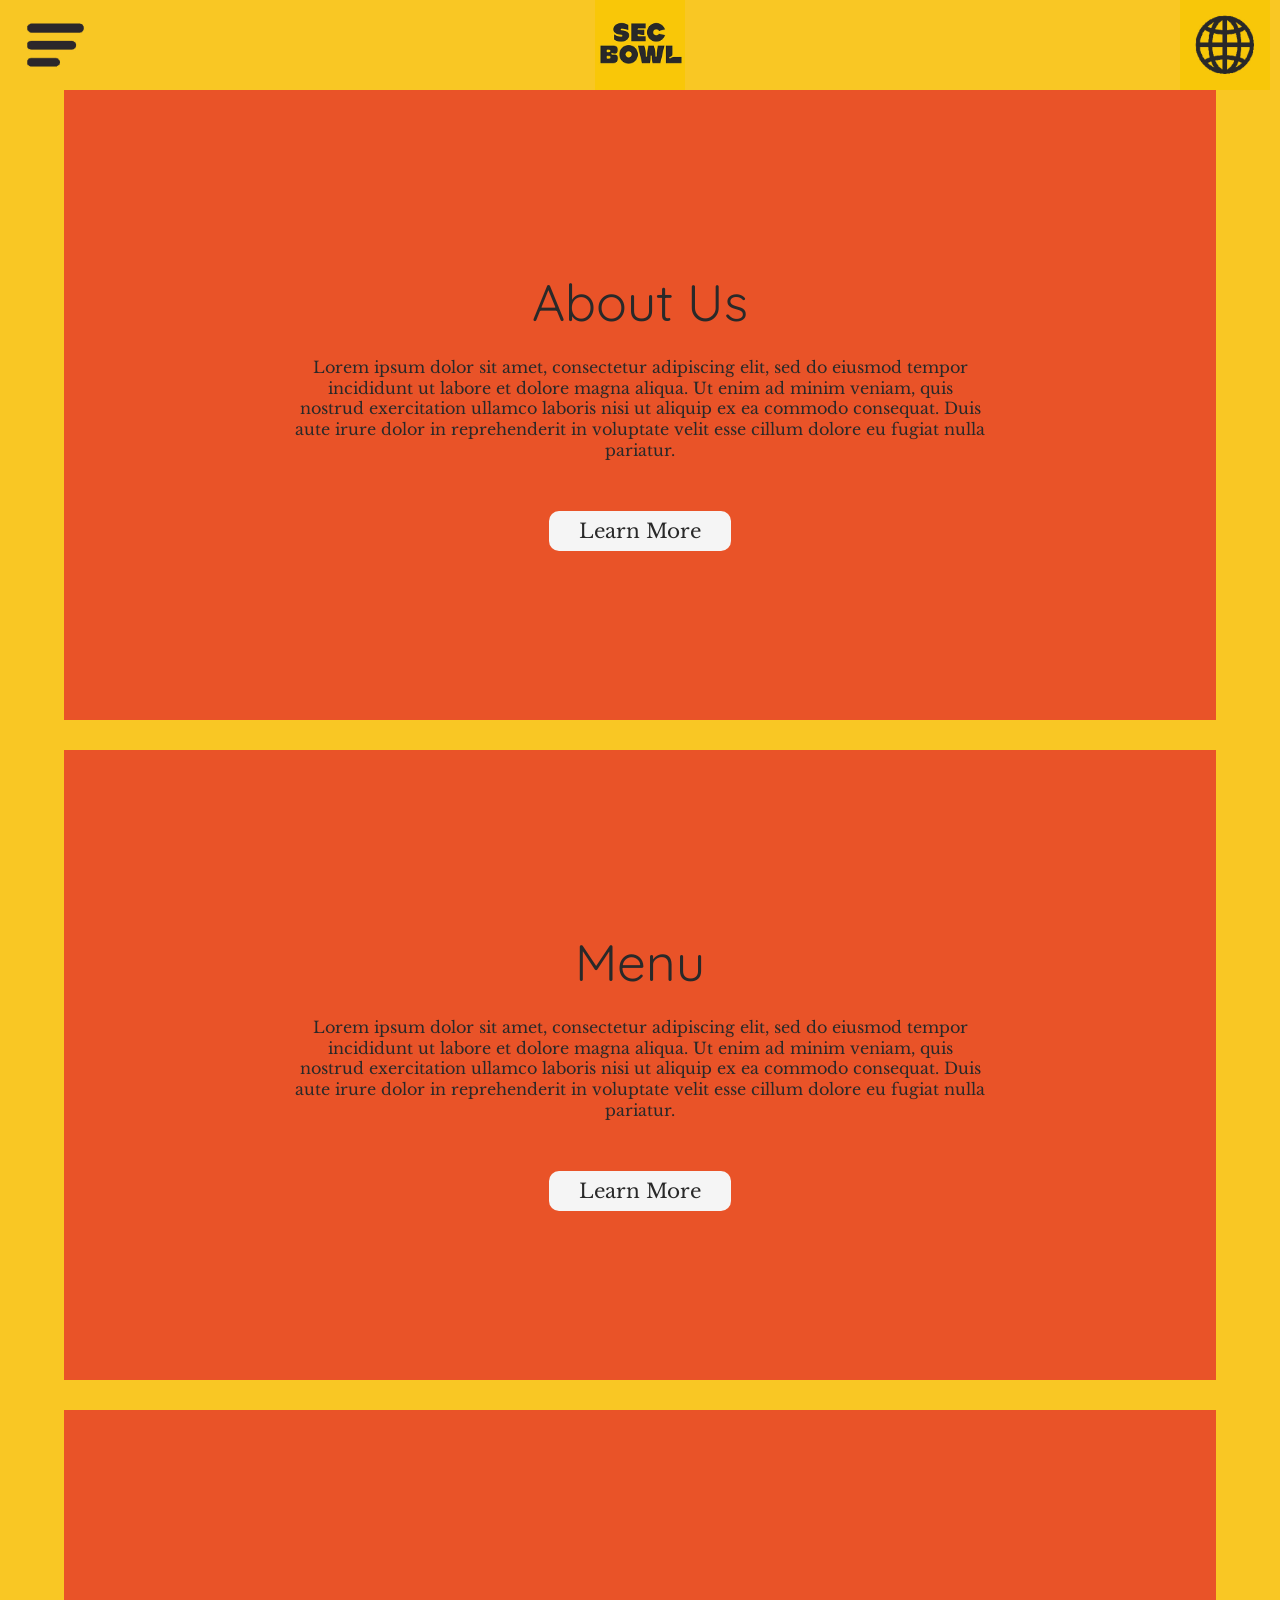
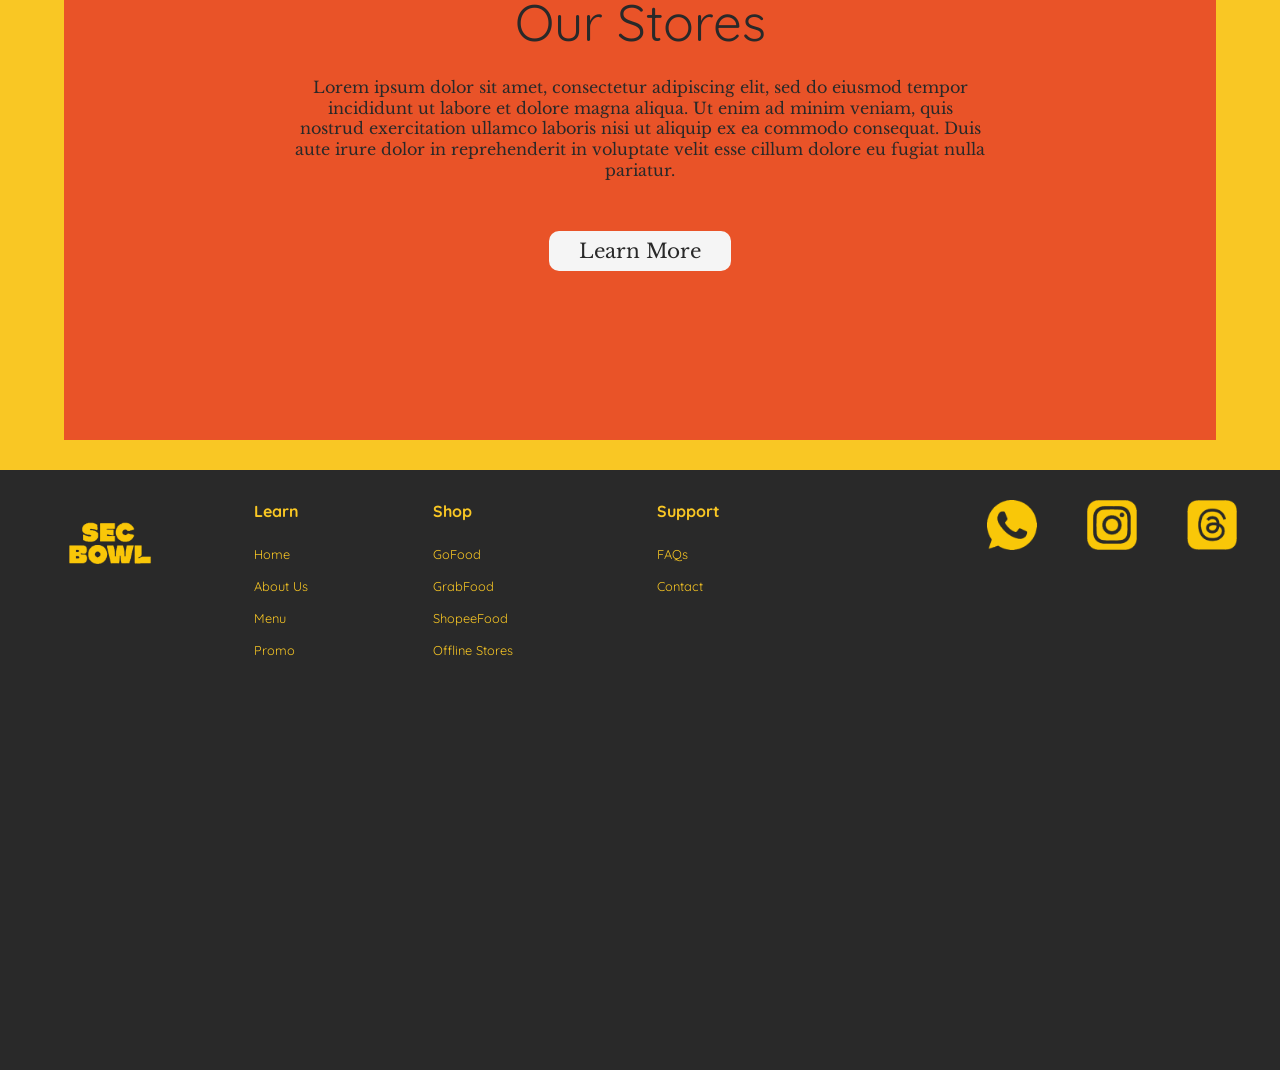
<file: secbowl-web/index.html>
<!DOCTYPE html>
<html>
 <head>
  <title>Secbowl</title>
    <link rel="preconnect" href="https://fonts.googleapis.com">
    <link rel="preconnect" href="https://fonts.gstatic.com" crossorigin>
    <link href="https://fonts.googleapis.com/css2?family=Libre+Baskerville:ital,wght@0,400..700;1,400..700&family=Quicksand:wght@300..700&display=swap" rel="stylesheet">
    <link rel="stylesheet" href="assets/styles.css" />
    <script src="assets/data.js"></script>
 </head>

 <body>
    <!-- Ini slide in menu -->
    <div id="slideInMenyu" style="left: -300px">
      <div class="mnCnt">
        <div id="mnHome" class="eachMenu">Home</div>
        <div id="mnAbout" class="eachMenu">About Us</div>
        <div id="mnFood" class="eachMenu">Food Menu</div>
        <div id="mnLocations" class="eachMenu">Locations</div>
      </div>
    </div>
    <!-- slide in menu end -->

    <div id="geser" style="left: 0">
      <header>
        <main>
          <div id="klikuntukmenu" class="menuleft" >
          <img src="assets/images/menu.jpg" width="90px" class="menu">
          </div>
          <div>
          <img src="assets/images/logo.jpg" width="90px" class="logo">
          </div>
          <div class="translateright">
          <img src="assets/images/translate.jpg" width="90px" class="translate">
          </div>
        </main>
      </header>

      <div id="pageRendered"></div>

      <footer class="footer">
        <section>
        <!-- buka -->
          <div class="columns">
            <div class="column logo-footer">
              <img src="assets/images/logoreverse.jpg" width="90px">
            </div>

            <div class="column">
              <div class="TitleC">Learn</div>
              <a class="TextC">Home</a>
              <a class="TextC">About Us</a>
              <a class="TextC">Menu</a>
              <a class="TextC">Promo</a>
            </div>

            <div class="column">
              <div class="TitleC">Shop</div>
              <a class="TextC">GoFood</a>
              <a class="TextC">GrabFood</a>
              <a class="TextC">ShopeeFood</a>
              <a class="TextC">Offline Stores</a>
            </div>

            <div class="column">
              <div class="TitleC">Support</div>
              <a class="TextC">FAQs</a>
              <a class="TextC">Contact</a>
            </div>

              <div class="column spacer"></div>
              
            <div class="column socialsocial">
              <a target="_blank" href="https://wa.me/6281383242358" class="social-logo"><img src="assets/images/whatsapp.jpg"></a>
            </div>
            <div class="column socialsocial">
              <a target="_blank" href="https://instagram.com/chryl" class="social-logo"><img src="assets/images/instagram.jpg"></a>
            </div>
            <div class="column socialsocial">
              <a class="social-logo"><img src="assets/images/threads.jpg"></a>
            </div>
            <div class="column socialsocial">
              <a class="social-logo"><img src="assets/images/in.jpg"></a>
            </div>
          </div> 
            <!-- tutup -->
        </section>
      </footer>

    </div>  
    <!-- from <div id="geser" style="left: 0"> -->
 </body>

</html>
<script src="assets/script.js"></script>
</file>
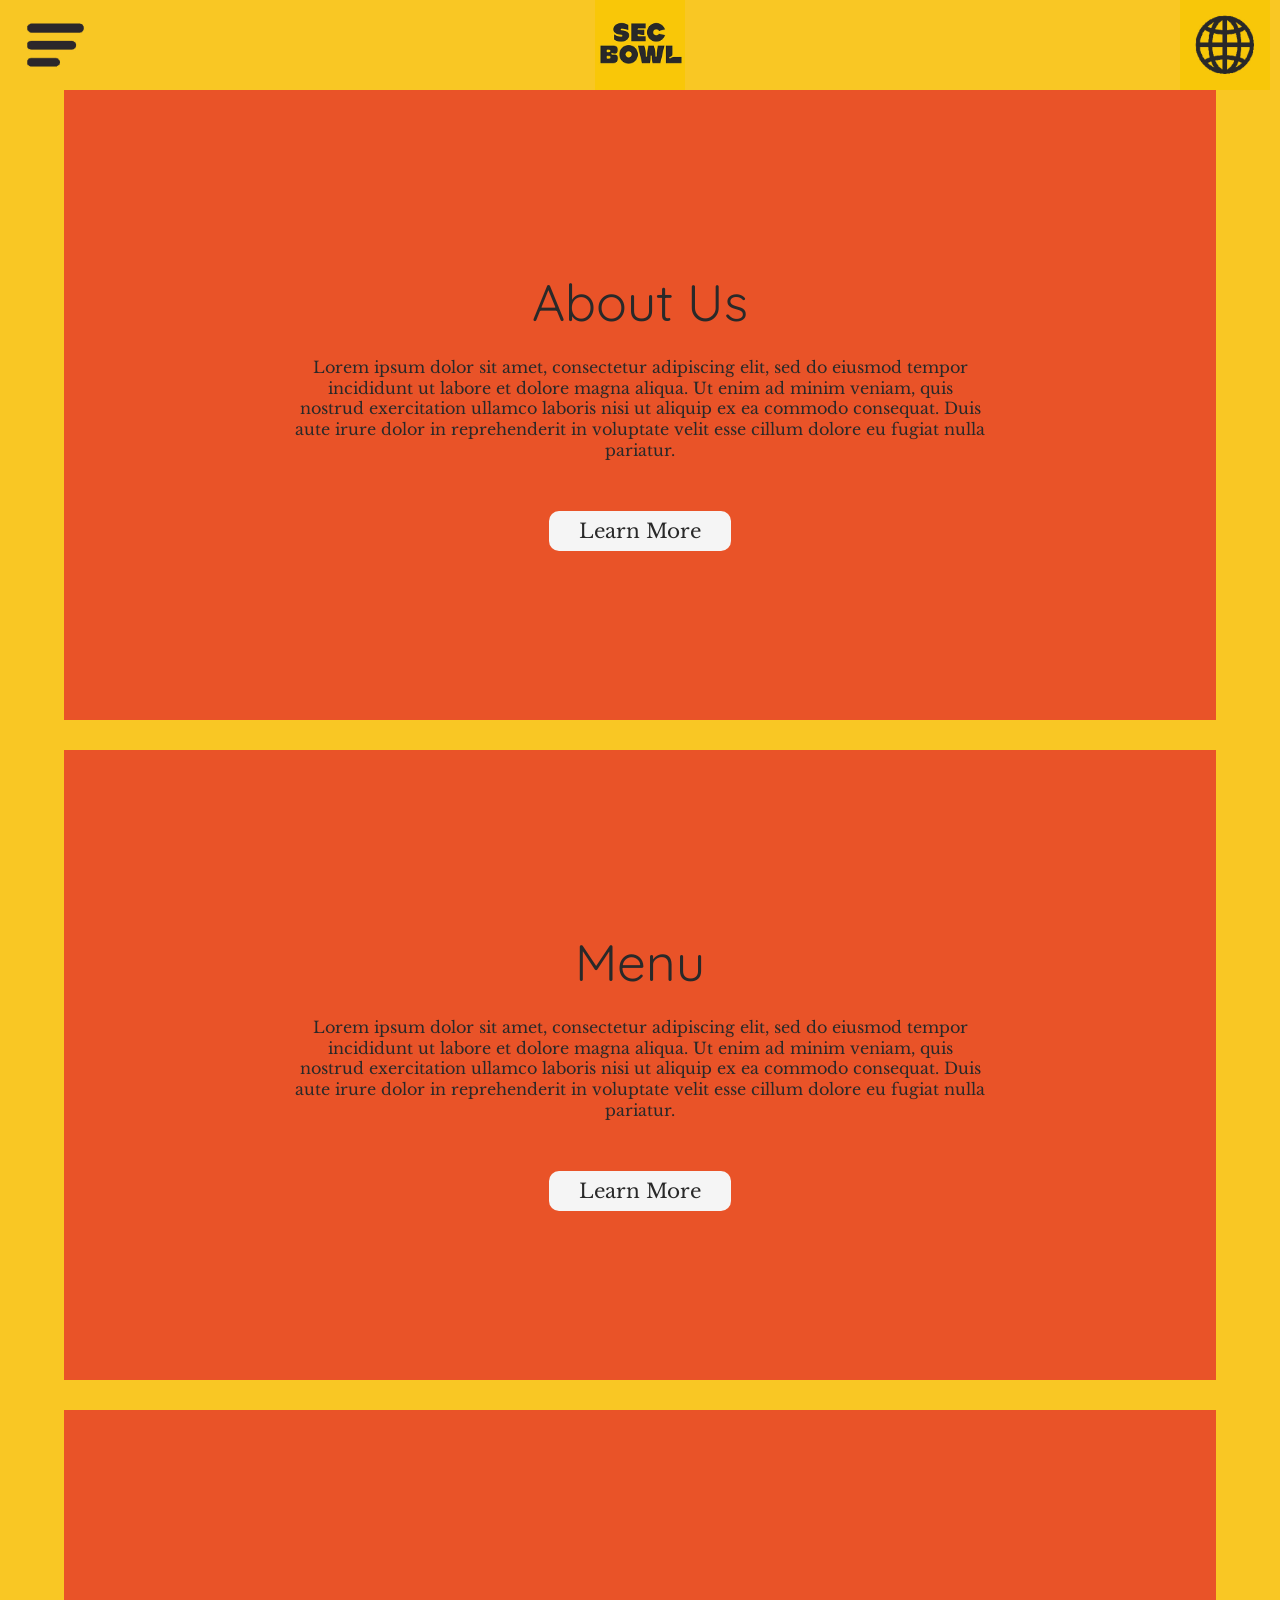
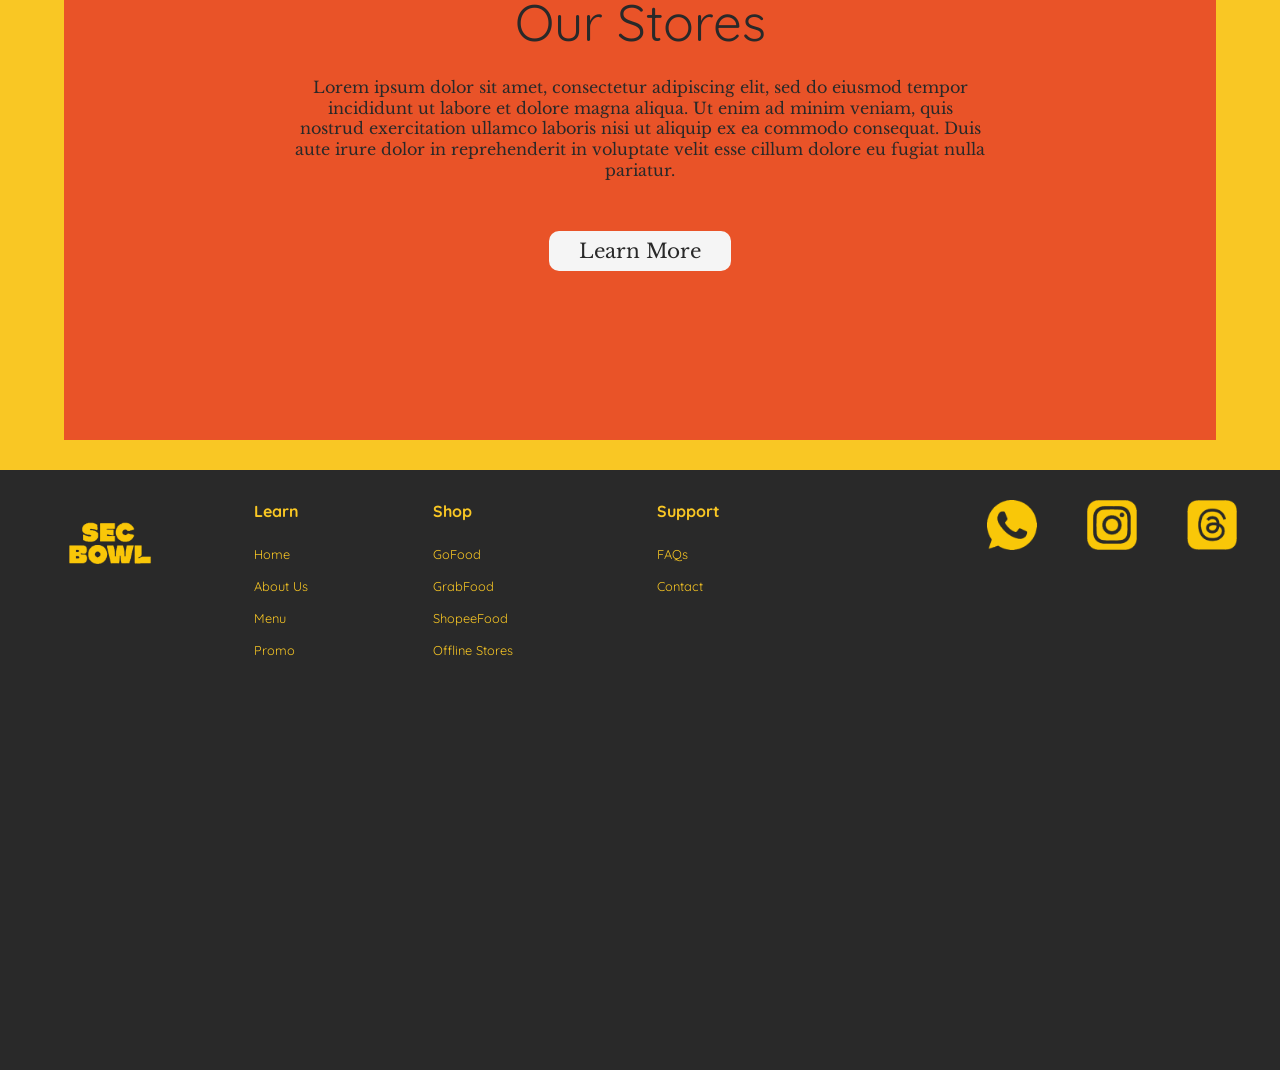
<file: secbowl-web/index - Copy.html>
<!DOCTYPE html>
<html>
 <head>
 	<title>Secbowl</title>
  <link rel="preconnect" href="https://fonts.googleapis.com">
  <link rel="preconnect" href="https://fonts.gstatic.com" crossorigin>
  <link href="https://fonts.googleapis.com/css2?family=Libre+Baskerville:ital,wght@0,400..700;1,400..700&family=Quicksand:wght@300..700&display=swap" rel="stylesheet">
  <link rel="stylesheet" href="assets/styles.css" />
  <script src="assets/data.js"></script>
 </head>
 <body>
          <!-- Ini slide in menu -->
        <div id="slideInMenyu" style="left: -300px">
          <div class="mnCnt">
            <div class="eachMenu">Home</div>
            <div class="eachMenu">About Us</div>
            <div class="eachMenu">Food Menu</div>
            <div class="eachMenu">Locations</div>
          </div>
        </div>
        <!-- slide in menu end -->
  <div id="geser" style="left: 0">
   	<header>
   	  	<main>
    			<div id="klikuntukmenu" class="menuleft" >
     				<img src="assets/images/menu.jpg" width="90px" class="menu">
     	   	</div>

   	  		<div>
   				<img src="assets/images/logo.jpg" width="90px" class="logo">
   	   	</div>
   	   	<div class="translateright">
   				<img src="assets/images/translate.jpg" width="90px" class="translate">
   	   	</div>
   	 	</main>
     </header>

   	<main class="content">
   		<section class="fold ABOUT" style="/* assets/images/theimage.jpg */">
   				<h1 class="title quicksand-regular">About Us</h1>
   				<p class="text">Lorem ipsum dolor sit amet, consectetur adipiscing elit, sed do eiusmod tempor incididunt ut labore et dolore magna aliqua. Ut enim ad minim veniam, quis nostrud exercitation ullamco laboris nisi ut aliquip ex ea commodo consequat. Duis aute irure dolor in reprehenderit in voluptate velit esse cillum dolore eu fugiat nulla pariatur.</p>
   				<a class="button">Learn More</a>
   		</section>

   		<section class="fold MENU" style="/* assets/images/theimage.jpg */">
   				<h1 class="title quicksand-regular">Menu</h1>
   				<p class="text">Lorem ipsum dolor sit amet, consectetur adipiscing elit, sed do eiusmod tempor incididunt ut labore et dolore magna aliqua. Ut enim ad minim veniam, quis nostrud exercitation ullamco laboris nisi ut aliquip ex ea commodo consequat. Duis aute irure dolor in reprehenderit in voluptate velit esse cillum dolore eu fugiat nulla pariatur.</p>
   				<a class="button">Learn More</a>
   		</section>

   		<section class="fold STORES" style="/* assets/images/theimage.jpg */">
   				<h1 class="title quicksand-regular">Our Stores</h1>
   				<p class="text">Lorem ipsum dolor sit amet, consectetur adipiscing elit, sed do eiusmod tempor incididunt ut labore et dolore magna aliqua. Ut enim ad minim veniam, quis nostrud exercitation ullamco laboris nisi ut aliquip ex ea commodo consequat. Duis aute irure dolor in reprehenderit in voluptate velit esse cillum dolore eu fugiat nulla pariatur.</p>
   				<a class="button">Learn More</a>
   		</section>
   	</main>

   	<footer class="footer">
   		<section>
  	 		<div class="columns">
  	 			<div class="column logo-footer">
  	 				<img src="assets/images/logoreverse.jpg" width="90px">
  	 			</div>

  	 			<div class="column">
  	 				<div class="TitleC">Learn</div>
  	 				<a class="TextC">Home</a>
  	 				<a class="TextC">About Us</a>
  	 				<a class="TextC">Menu</a>
  	 				<a class="TextC">Promo</a>
  	 			</div>

  	 			<div class="column">
  	 				<div class="TitleC">Shop</div>
  	 				<a class="TextC">GoFood</a>
  	 				<a class="TextC">GrabFood</a>
  	 				<a class="TextC">ShopeeFood</a>
  	 				<a class="TextC">Offline Stores</a>
  	 			</div>

  				<div class="column">
  	 				<div class="TitleC">Support</div>
  	 				 <a class="TextC">FAQs</a>
  	 				<a class="TextC">Contact</a>
  	 			</div>

  	 			<div class="column spacer"></div>
  	 			
  	 			<div class="column socialsocial">
  	 				<a target="_blank" href="https://wa.me/6281383242358" class="social-logo"><img src="assets/images/whatsapp.jpg"></a>
  	 			</div>
  	 			<div class="column socialsocial">
  	 				<a target="_blank" href="https://instagram.com/chryl" class="social-logo"><img src="assets/images/instagram.jpg"></a>
  	 			</div>
  	 			<div class="column socialsocial">
  	 				<a class="social-logo"><img src="assets/images/threads.jpg"></a>
  	 			</div>
  	 			<div class="column socialsocial">
  	 				<a class="social-logo"><img src="assets/images/in.jpg"></a>
  	 			</div>
  	 		</div>

  	 	</section>
   	</footer>
  </div>  
 </body>
 <script src="assets/script.js"></script>
</html>
</file>
<file: secbowl-web/assets/styles.css>
.quicksand-light {
  font-family: "Quicksand", sans-serif;
  font-optical-sizing: auto;
  font-weight: 200;
  font-style: normal;
}

.quicksand-regular {
  font-family: "Quicksand", sans-serif;
  font-optical-sizing: auto;
  font-weight: 400;
  font-style: normal;
}

.quicksand-bold {
  font-family: "Quicksand", sans-serif;
  font-optical-sizing: auto;
  font-weight: 700;
  font-style: normal;
}

.libre-baskerville-regular {
  font-family: "Libre Baskerville", serif;
  font-optical-sizing: auto;
  font-weight: 400;
  font-style: normal;
}

.libre-baskerville-bold {
  font-family: "Libre Baskerville", serif;
  font-optical-sizing: auto;
  font-weight: 700;
  font-style: normal;
}

* {
  margin-top: 0px;
  margin-right: 0;
  margin-bottom: 0;
  margin-left: 0;
  padding-top: 0 ;
  padding bottom: 0;
  padding-left: 0;
  box-sizing: border-box;
  /* default font */
  font-family: "Libre Baskerville", serif;
  font-size: 1em;
  line-height: 1.4em;
  font-weight: 400;
}

body {
  color: #292929;
  background-color: #F9C724;
}
header {
  position: sticky;
  top: 0;
  z-index: 10;
  display: flex;
  width: 100%;
  height: 90px;
  background-color: #F9C724;
}
header main {
  width: 100%;
  margin: 0
}
.logo {
  position: absolute;
  top:0;
  left: calc(50% - 45px)
}
.menu {
  position: absolute;
  top:0;
  left:10px;
}
.translate {
  position: absolute;
  top:0;
  right: 10px;
}

#slideInMenyu {
  position: fixed;
  z-index: 100;
  width: 300px;
  height: 100vh;
  top: 0;
  left: -300px;
  background-color: #292929;
  transition: all 0.5s;
}

.mnCnt {
  position: absolute;
  top: 0;
  left: 0;
  width: 100%;
  height: auto;
  padding-top: 10px;
  transition: left 0.5s;
}

.eachMenu {
  position: relative;
  width: 100%;
  padding: 10px 20px;
  font-size: 1.2em;
  color: white;
  cursor: pointer;
  background-color: transparent;
  transition: all 0.5s;
  font-family: "Quicksand", sans-serif;
  font-optical-sizing: auto;
  font-weight: 400;
}

.eachMenu:hover {
  color: black;
  background-color: #F9C724;
  font-weight: 700;
}

#geser {
  position: relative;
  transition: all 0.5s;
}
section {
  display: flex;
  top: 0;
  width: 90%;
  height: 500px;
  background-color:#E95328;
  margin-left: 5%;
   }

.headline {
  color: #292929;
}
.fold {
  display: flex;
  flex-direction: column;
  align-items: center;
  justify-content: center;
  min-height: 70vh;
  margin-bottom: 30px;
  top: 0px;
}
.title, .text {
  width: 60%;
  min-width: 280px;
  text-align: center;
}
.title {
  margin-bottom: 10px;
  padding-top:8px;
  padding-bottom: 8px;
  padding-right: 0;
  padding-left: 0;
  font-size: clamp(40px, 4vw, 56px);
}
.text {
  /*font-size: 20px;*/
  line-height:1.3;
  color: #292929
}
.button {
    display: flex;
    align-items: center;
    /* width: 160px; */
    height: 40px;
    margin-top: 50px;
    padding: 5px 30px;
    background-color: whitesmoke;
    font-size: 20px;
    border-radius: 10px;
}
footer {
  position: relative;
  width: 100vw;
  height: 600px;
  background-color: #292929;
}

footer section {
  background-color: transparent;
}
.foot-logo {
  position: absolute;
  left:50px;
  top: 10px;
}
.social {
  position: absolute;
  margin-top: 30px;
  margin-right: 120px;
  display: flex;
  gap: 14px;
  height: 50vw;
}
.social-logo {
  display: flex;
  width: 70px;
  height: 50px;
}
.columns {
  position: relative;
  top: 30px;
  /*left: 150px;*/
  display: flex;
  /*gap: 30px;*/
}
.column {
  /*display: flex;*/
  /*flex-direction: column;*/
  float: left;
  /*gap: 15px;*/
  padding-right: 100px;
  color: #F9C724;
}
.column.spacer {
  width: 250px;
}
.column.socialsocial {
  width: 80px;
}

.column.socialsocial img {
  width: 50px;
}
.TitleC {
  font-family: "Quicksand", sans-serif;
  margin-bottom: 20px;
  font-weight: 700;

}
.TextC {
  font-family: "Quicksand", sans-serif;
  width: 100%;
  display: inline-block;
  margin-bottom: 10px;
  font-size: 0.8em;
  cursor: pointer;
}
.TextC:hover {
  color: white;
  text-decoration: underline;
} 
@media (max-width: 700px) {
  .columns {
    display: inline-block;
  }
  .column {
    width: 100%;
    display: inline-block;
  }
}

#cherod2 h1 {
  font-size: 72px;
}
</file>
